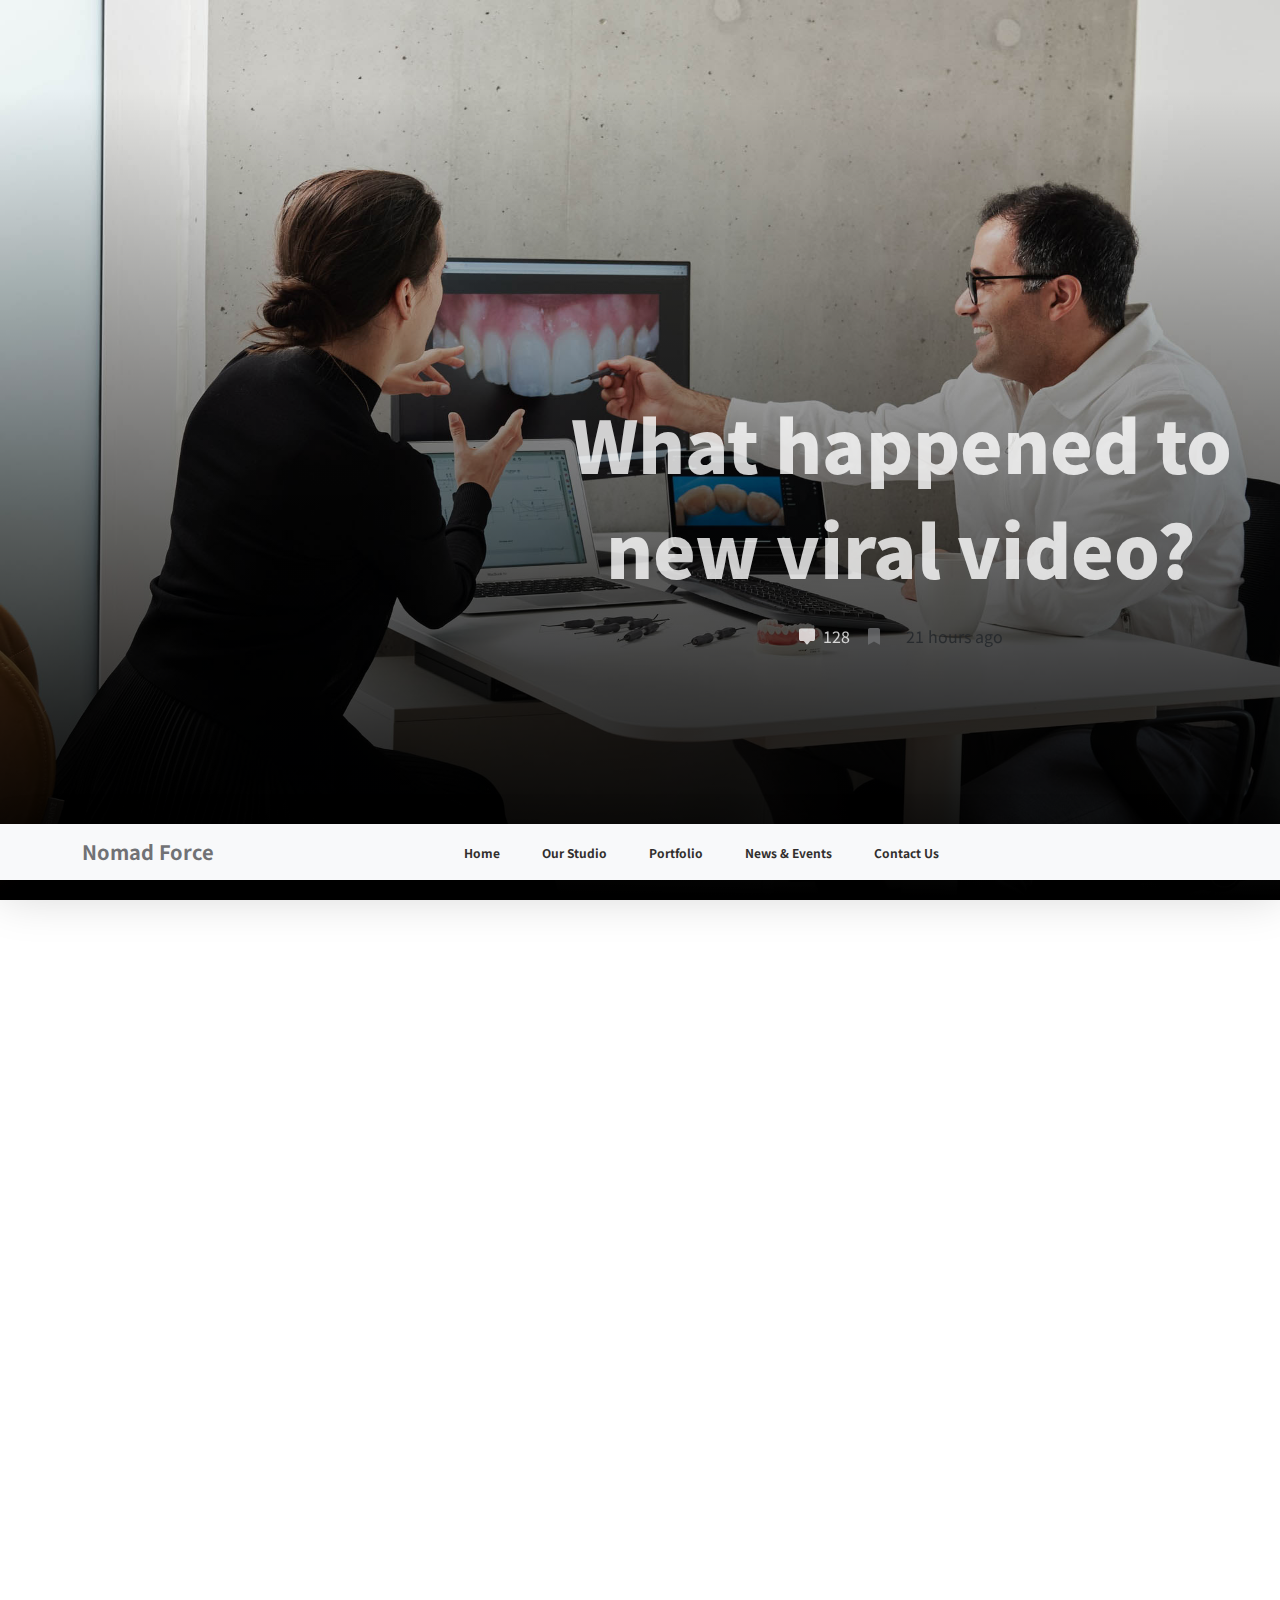
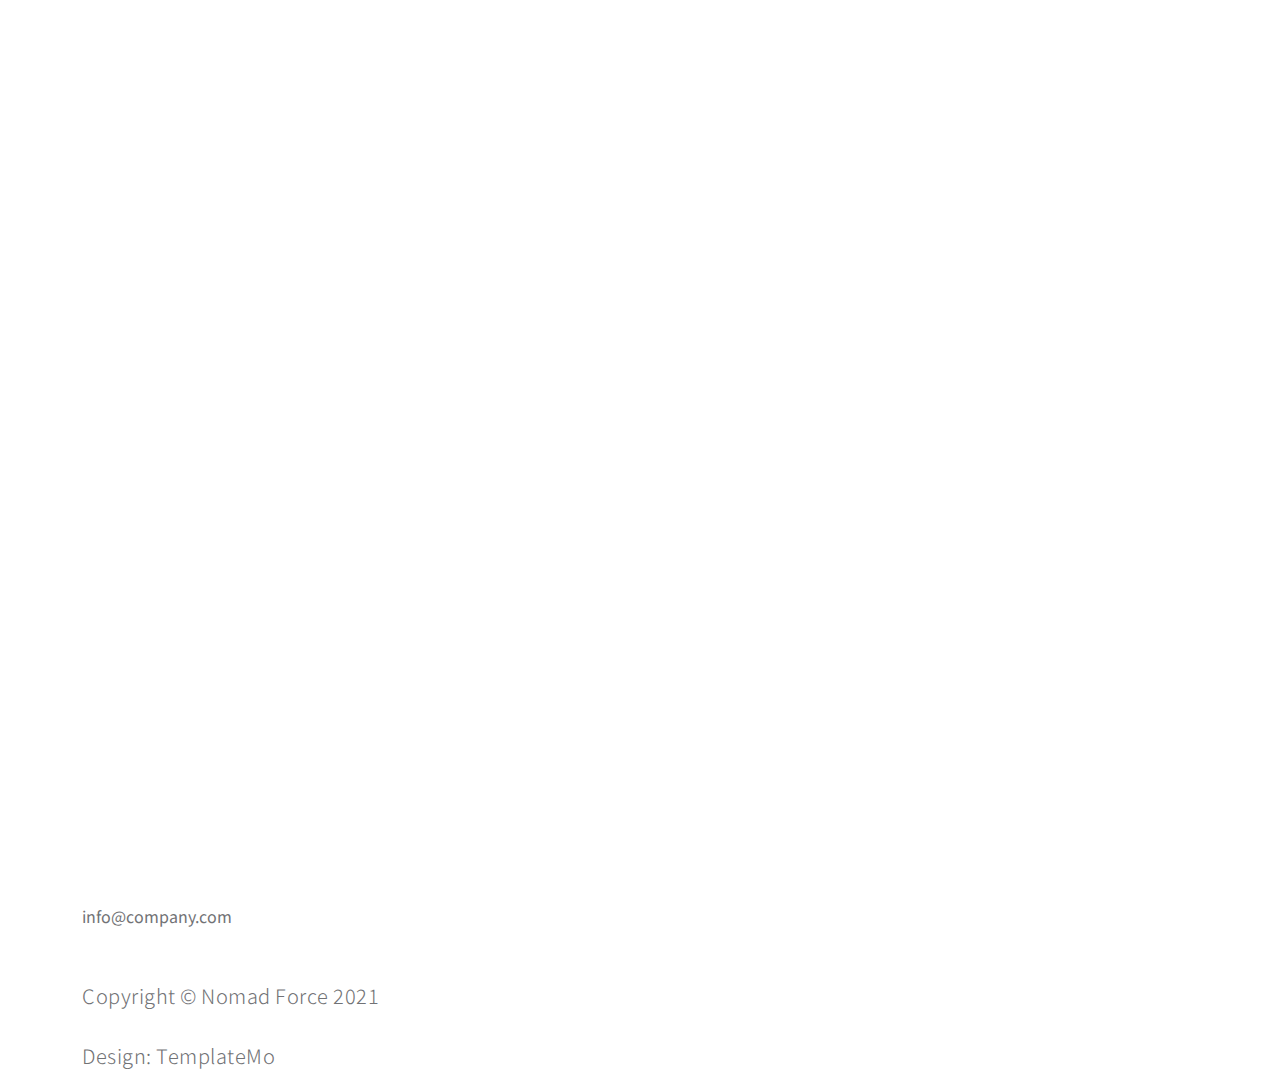
<file: news-detail.html>
<!doctype html>
<html lang="en">
    <head>
        <meta charset="utf-8">
        <meta name="viewport" content="width=device-width, initial-scale=1">

        <meta name="description" content="">
        <meta name="author" content="">

        <title>Nomad Force HTML Template - News Page</title>

        <!-- CSS FILES -->
        <link rel="preconnect" href="https://fonts.googleapis.com">

        <link rel="preconnect" href="https://fonts.gstatic.com" crossorigin>

        <link href="https://fonts.googleapis.com/css2?family=Noto+Sans+JP:wght@300;400;700;900&display=swap" rel="stylesheet">
        
        <link href="css/bootstrap.min.css" rel="stylesheet">
        <link href="css/bootstrap-icons.css" rel="stylesheet">

        <link rel="stylesheet" href="css/magnific-popup.css">

        <link href="css/aos.css" rel="stylesheet">

        <link href="css/templatemo-nomad-force.css" rel="stylesheet">
<!--

TemplateMo 567 Nomad Force

https://templatemo.com/tm-567-nomad-force

-->
    </head>
    
    <body>
    
        <main>

            <section class="hero" id="hero">
                <div class="heroText">
                    <h1 class="news-detail-title text-white mt-lg-5 mb-lg-4" data-aos="zoom-in" data-aos-delay="300">
                        What happened to new viral video?
                    </h1>

                    <div class="d-flex justify-content-center align-items-center">
                        <a href="#" class="text-secondary-white-color social-share-link">
                            <i class="bi-chat-square-fill me-1"></i>
                            128
                        </a>

                        <a href="#" class="social-share-link bi-bookmark-fill ms-3 me-4"></a>
                        
                        <span>21 hours ago</span>
                    </div>
                </div>

                <div class="videoWrapper">
                    <img src="images/news/caroline-lm-uqveD8dYPUM-unsplash.jpg" class="img-fluid news-detail-image" alt="">
                </div>

                <div class="overlay"></div>
            </section>

            <nav class="navbar navbar-expand-lg bg-light shadow-lg">
                <div class="container">
                    <a class="navbar-brand" href="index.html">
                        <strong>Nomad Force</strong>
                    </a>

                    <button class="navbar-toggler" type="button" data-bs-toggle="collapse" data-bs-target="#navbarNav" aria-controls="navbarNav" aria-expanded="false" aria-label="Toggle navigation">
                        <span class="navbar-toggler-icon"></span>
                    </button>

                    <div class="collapse navbar-collapse" id="navbarNav">
                        <ul class="navbar-nav mx-auto">
                            <li class="nav-item active">
                                <a class="nav-link" href="index.html#hero">Home</a>
                            </li>

                            <li class="nav-item">
                                <a class="nav-link" href="index.html#about">Our Studio</a>
                            </li>

                            <li class="nav-item">
                                <a class="nav-link" href="index.html#portfolio">Portfolio</a>
                            </li>

                            <li class="nav-item">
                                <a class="nav-link" href="index.html#news">News & Events</a>
                            </li>

                            <li class="nav-item">
                                <a class="nav-link" href="index.html#contact">Contact Us</a>
                            </li>
                        </ul>
                    </div>
                </div>
            </nav>

            <section class="news-detail section-padding">
                <div class="container">
                    <div class="row">
                        <div class="col-lg-8 col-10 mx-auto">
                            <h2 class="mb-3" data-aos="fade-up">What happened to new viral video?</h2>

                            <p class="me-4" data-aos="fade-up">Lorem ipsum dolor sit amet, consectetur adipiscing elit, sed do eiusmod tempor incididunt ut labore et dolore magna aliqua. Quis ipsum suspendisse ultrices gravida. Risus commodo viverra maecenas accumsan.</p>

                            <p data-aos="fade-up">Nullam id lorem commodo, pharetra sapien ut, accumsan ligula. Sed sit amet sem pulvinar, imperdiet eros quis, vestibulum felis. Pellentesque posuere scelerisque sodales.</p>

                            <div class="clearfix my-4 mt-lg-0 mt-5">
                                <div class="col-md-6 float-md-end mb-3 ms-md-3" data-aos="fade-up">
                                    <figure class="figure">
                                        <img src="images/news/jean-philippe-delberghe-MmanXAs1sKw-unsplash.jpeg" class="img-fluid news-image" alt="">

                                        <figcaption class="figure-caption text-end">A caption for the above image.</figcaption>
                                    </figure>
                                </div>

                                  <p data-aos="fade-up">
                                    Morbi scelerisque urna in orci elementum, nec mollis ligula luctus. Proin ullamcorper pulvinar commodo. Quisque tortor nunc, ultricies efficitur ex sit amet, tempus rutrum libero. In nec faucibus tellus. 
                                  </p>

                                  <p data-aos="fade-up">
                                    Donec justo orci, pretium ultricies ante eget, bibendum semper enim. Nunc efficitur purus suscipit leo placerat, a ultricies purus gravida. Sed sollicitudin ornare porta. Mauris convallis sit amet purus sed rutrum.
                                  </p>

                                  <p data-aos="fade-up">
                                    This Bootstrap 5 layout is provided by TemplateMo website and it is free to use for any of your website. You are allowed to edit it in any way you like. However, please do not redistribute this template ZIP file for a template download purpose on any other website such as Free CSS collection websites.
                                  </p>
                            </div>

                            <div class="social-share d-flex mt-5">
                                <span class="me-4" data-aos="zoom-in">Share this article:</span>

                                <a href="#" class="social-share-icon bi-facebook" data-aos="zoom-in"></a>

                                <a href="#" class="social-share-icon bi-twitter mx-3" data-aos="zoom-in"></a>

                                <a href="#" class="social-share-icon bi-envelope" data-aos="zoom-in"></a>
                            </div>
                        </div>

                    </div>
                </div>
            </section>

            <section class="related-news section-padding">
                <div class="container">
                    <div class="row">

                        <div class="col-lg-8 col-10 mx-auto text-center">
                            <span class="d-block" data-aos="zoom-in">Next article</span>

                            <h3 class="news-title" data-aos="fade-up">
                                <a href="news-detail.html" class="news-title-link">Job Opportunities - Digital Marketing</a>
                            </h3>
                        </div>

                    </div>
                </div>
            </section>

        </main>

        <footer class="site-footer">
            <div class="container">
                <div class="row">

                    <div class="col-12">
                        <h5 class="text-white">
                            <i class="bi-geo-alt-fill me-2"></i>
                            State of Rio de Janeiro, Brazil
                        </h5>

                        <a href="mailto:info@company.com" class="custom-link mt-3 mb-5">
                            info@company.com
                        </a>
                    </div>

                    <div class="col-6">
                        <p class="copyright-text mb-0">Copyright © Nomad Force 2021 
                        
                        <br><br>Design: <a href="https://templatemo.com/page/1" target="_parent">TemplateMo</a></p>
                    
                    </div>

                    <div class="col-lg-3 col-5 ms-auto">
                        <ul class="social-icon">
                            <li><a href="#" class="social-icon-link bi-facebook"></a></li>

                            <li><a href="#" class="social-icon-link bi-twitter"></a></li>

                            <li><a href="#" class="social-icon-link bi-whatsapp"></a></li>

                            <li><a href="#" class="social-icon-link bi-instagram"></a></li>

                            <li><a href="#" class="social-icon-link bi-youtube"></a></li>
                        </ul>
                    </div>

                </div>
            </section>
        </footer>

        <!-- JAVASCRIPT FILES -->
        <script src="js/jquery.min.js"></script>
        <script src="js/bootstrap.bundle.min.js"></script>
        <script src="js/jquery.sticky.js"></script>
        <script src="js/aos.js"></script>
        <script src="js/jquery.magnific-popup.min.js"></script>
        <script src="js/magnific-popup-options.js"></script>
        <script src="js/scrollspy.min.js"></script>
        <script src="js/custom.js"></script>

    </body>
</html>
</file>
<file: css/templatemo-nomad-force.css>
/*

TemplateMo 567 Nomad Force

https://templatemo.com/tm-567-nomad-force

*/

/*---------------------------------------
  CUSTOM PROPERTIES ( VARIABLES )             
-----------------------------------------*/
:root {
  --white-color: #FFFFFF;
  --primary-color: #ff9307;
  --section-bg-color: #f9f9f9;
  --dark-color: #000000;
  --grey-color: #fcfeff;
  --text-secondary-white-color: rgba(255, 255, 255, 0.98);
  --title-color: #565758;
  --p-color: #717275;

  --body-font-family: 'Noto Sans JP', sans-serif;

  --h1-font-size: 72px;
  --h2-font-size: 42px;
  --h3-font-size: 36px;
  --h4-font-size: 32px;
  --h5-font-size: 24px;
  --h6-font-size: 22px;
  --p-font-size: 20px;
  --copyright-text-font-size: 14px;
  --custom-link-font-size: 12px;

  --font-weight-light: 300;
  --font-weight-normal: 400;
  --font-weight-bold: 700;
  --font-weight-black: 900;
}

body,
html {
  height: 100%;
}

body {
  background: var(--white-color);
  font-family: var(--body-font-family);
  position: relative;
}

/*---------------------------------------
  TYPOGRAPHY               
-----------------------------------------*/

h2,
h3,
h4,
h5,
h6 {
  color: var(--dark-color);
  line-height: inherit;
}

h1,
h2,
h3,
h4,
h5,
h6 {
  font-weight: var(--font-weight-bold);
}

h1,
h2 {
  font-weight: var(--font-weight-black);
}

h1 {
  font-size: var(--h1-font-size);
  line-height: normal;
}

h2 {
  font-size: var(--h2-font-size);
}

h3 {
  font-size: var(--h3-font-size);
}

h4 {
  font-size: var(--h4-font-size);
}

h5 {
  font-size: var(--h5-font-size);
}

h6 {
  font-size: var(--h6-font-size);
}

p {
  color: var(--p-color);
  font-size: var(--p-font-size);
  font-weight: var(--font-weight-light);
  letter-spacing: 0.5px;
}

.text-secondary-white-color {
  color: var(--text-secondary-white-color);
}

a,
button {
  touch-action: manipulation;
  transition: all 0.3s;
}

a {
  color: var(--p-color);
  text-decoration: none;
}

a:hover {
  color: var(--primary-color);
}

::selection {
  background: var(--dark-color);
  color: var(--white-color);
}

.custom-underline {
  border-bottom: 2px solid var(--white-color);
  color: var(--white-color);
  padding-bottom: 4px;
}

.videoWrapper {
  position: relative;
  padding-bottom: 56.25%;
  /* 16:9 */
  height: 0;
  z-index: -100;
}

.custom-video {
  position: absolute;
  top: 0;
  left: 0;
  width: 100%;
  height: 100%;
}

.overlay {
  background: linear-gradient(to top, #000, transparent 90%);
  position: absolute;
  top: 0;
  right: 0;
  bottom: 0;
  left: 0;
}

/*---------------------------------------
  CUSTOM LINK               
-----------------------------------------*/
.custom-links {
  max-width: 230px;
}

.custom-link {
  position: relative;
  overflow: hidden;
  z-index: 1;
  display: inline-block;
  transition: all .3s cubic-bezier(.645, .045, .355, 1);
}

.custom-link::after {
  content: "";
  width: 0;
  height: 2px;
  bottom: 0;
  position: absolute;
  left: auto;
  right: 0;
  z-index: -1;
  transition: width .6s cubic-bezier(.25, .8, .25, 1) 0s;
  background: currentColor;
}

.custom-link:hover::after {
  width: 100%;
  left: 0;
  right: auto;
}

.custom-link:hover,
.custom-link:hover::after {
  color: var(--white-color);
}

b,
strong {
  font-weight: var(--font-weight-bold);
}

/*---------------------------------------
  NAVIGATION               
-----------------------------------------*/

.navbar {
  z-index: 9;
  right: 0;
  left: 0;
}

.navbar-expand-lg .navbar-nav .nav-link {
  /* padding: 15px 0px 0px 60px; */
  color: #312e2d;
  font-size: 12px;
  /* height: 50px; */
  /* text-align: center; */
}

.navbar-nav .nav-link::after {
  flex-wrap: wrap;
  content: url('../images/V4_-_2c-removebg-preview.ico');
  display: inline-block;
  margin-left: 10px;
  color: var(--primary-color);
  opacity: 0;
  -webkit-transition: opacity 0.3s, -webkit-transform 0.3s;
  -moz-transition: opacity 0.3s, -moz-transform 0.3s;
  transition: opacity 0.3s, transform 0.3s;
  -webkit-transform: translateY(10px);
  -moz-transform: translateY(10px);
  transform: translateY(10px);
}

.navbar-nav .nav-link:hover::after {
  animation: animName 20s linear infinite;
  opacity: 0;
  -webkit-transform: translateY(0px);
  -moz-transform: translateY(0px);
  transform: translateY(0px);
}

.navbar-nav .nav-link {
  color: var(--p-color);
  font-size: 18px;
  font-weight: var(--font-weight-bold);
  position: relative;
}

@keyframes animName {
  0% {
    transform: rotate(0deg);
  }

  100% {
    transform: rotate(360deg);
  }
}

.navbar-nav .nav-link:hover::after,
.navbar-nav .nav-item.active .nav-link::after {
  color: var(--primary-color);
  opacity: 1;
  -webkit-transform: translateY(0px);
  -moz-transform: translateY(0px);
  transform: translateY(0px);
}

.navbar-nav .nav-item.active .nav-link,
.nav-link:focus,
.nav-link:hover {
  color: var(--dark-color);
}

.nav-link:focus {
  color: var(--p-color);
}

.navbar-toggler {
  border: 0;
  padding: 0;
  cursor: pointer;
  margin: 0;
  width: 30px;
  height: 35px;
  outline: none;
}

.navbar-toggler:focus {
  outline: none;
  box-shadow: none;
}

.navbar-toggler[aria-expanded="true"] .navbar-toggler-icon {
  background: transparent;
}

.navbar-toggler[aria-expanded="true"] .navbar-toggler-icon:before,
.navbar-toggler[aria-expanded="true"] .navbar-toggler-icon:after {
  transition: top 300ms 50ms ease, -webkit-transform 300ms 350ms ease;
  transition: top 300ms 50ms ease, transform 300ms 350ms ease;
  transition: top 300ms 50ms ease, transform 300ms 350ms ease, -webkit-transform 300ms 350ms ease;
  top: 0;
}

.navbar-toggler[aria-expanded="true"] .navbar-toggler-icon:before {
  transform: rotate(45deg);
}

.navbar-toggler[aria-expanded="true"] .navbar-toggler-icon:after {
  transform: rotate(-45deg);
}

.navbar-toggler .navbar-toggler-icon {
  background: var(--dark-color);
  transition: background 10ms 300ms ease;
  display: block;
  width: 30px;
  height: 2px;
  position: relative;
}

.navbar-toggler .navbar-toggler-icon:before,
.navbar-toggler .navbar-toggler-icon:after {
  transition: top 300ms 350ms ease, -webkit-transform 300ms 50ms ease;
  transition: top 300ms 350ms ease, transform 300ms 50ms ease;
  transition: top 300ms 350ms ease, transform 300ms 50ms ease, -webkit-transform 300ms 50ms ease;
  position: absolute;
  right: 0;
  left: 0;
  background: var(--dark-color);
  width: 30px;
  height: 2px;
  content: '';
}

.navbar-toggler .navbar-toggler-icon:before {
  top: -8px;
}

.navbar-toggler .navbar-toggler-icon:after {
  top: 8px;
}

.logo1 {
  max-height: 100%;
  max-width: 100%;
  width: 100%;
  height: 60px;
  object-fit: contain;
  /* Do not scale the image */
  object-position: center;
  /* Center the image within the element */
}

.logotext {
  font-family: 'Open Sans';
  font-weight: bold;
}

.booktext {
  font-size: small;
  padding-left: 35px;
  font-weight: bold;
}

.book {
  position: relative;
  border-radius: 10px;
  width: 220px;
  height: 300px;
  background-color: white;
  -webkit-box-shadow: 1px 1px 12px #000;
  box-shadow: 1px 1px 12px #000;
  -webkit-transform: preserve-3d;
  -ms-transform: preserve-3d;
  transform: preserve-3d;
  -webkit-perspective: 2000px;
  perspective: 2000px;
  display: -webkit-box;
  display: -ms-flexbox;
  display: flex;
  -webkit-box-align: center;
  -ms-flex-align: center;
  align-items: center;
  -webkit-box-pack: center;
  -ms-flex-pack: center;
  justify-content: center;
  color: #000;
  flex-direction: column;
}

.cover {
  flex-direction: column;
  top: 0;
  position: absolute;
  background-color: white;
  width: 100%;
  height: 100%;
  border-radius: 10px;
  cursor: pointer;
  -webkit-transition: all 0.5s;
  transition: all 0.5s;
  -webkit-transform-origin: 0;
  -ms-transform-origin: 0;
  transform-origin: 0;
  -webkit-box-shadow: 1px 1px 12px #000;
  box-shadow: 1px 1px 12px #000;
  display: -webkit-box;
  display: -ms-flexbox;
  display: flex;
  -webkit-box-align: center;
  -ms-flex-align: center;
  align-items: center;
  -webkit-box-pack: center;
  -ms-flex-pack: center;
  justify-content: center;
}

.book:hover .cover {
  -webkit-transition: all 0.5s;
  transition: all 0.5s;
  -webkit-transform: rotatey(-80deg);
  -ms-transform: rotatey(-80deg);
  transform: rotatey(-80deg);
}

.dnaalign {
  position: absolute;
  left: 200px;
}

.services-sec {
  padding: 7vw 0;
}

.services-sec h2 {
  font-size: 32px;
  width: 100%;
  margin-bottom: 3vw;
}

.services-row {
  display: flex;
  align-items: stretch;
  justify-content: space-between;
}

.services-row .serives-col {
  border-radius: 16px;
  padding: 40px;
  width: 24%;
  text-align: center;
  position: relative;
  margin: auto;
}

.services-row .serives-col {
  background: #FCEECE;
}

.services-row .serives-col.serives-col1 {
  background: #C6E3E1;
}

.services-row .serives-col.serives-col2 {
  background: #CCE1EB;
}

.services-row .serives-col.serives-col3 {
  background: #FCE3C7;
}

.services-row .serives-col .abt-cta {
  position: absolute;
  bottom: 40px;
  left: 50%;
  transform: translateX(-50%);
  font-size: 16px;
  font-weight: 500;
}

.services-content {
  margin: 2vw 0 5vw;
}

.services-content p {
  margin-bottom: 5px;
  font-size: small;
  font-weight: 600;
}

.services-content .services-first {
  margin-bottom: 15px;
  font-size: medium;
}

.services-row .slick-slide div {
  height: 98%;
}

.services-row .slick-slide {
  height: 100%;
  margin: 10px;
  width: 24% !important;
}

.services-row .slick-track {
  display: flex;
  align-items: stretch;
  height: 100%;
  justify-content: space-between;
}

@media(max-width: 767.98px) {
  .dnaalign{
    display: none;
  }
  .services-row {
    flex-wrap: wrap;
  }

  .services-sec h2 {
    width: 100%;
    font-size: 25px;
    margin-bottom: 30px;
  }

  .tech-partners .slick-arrow::before,
  .services-row .slick-arrow::before {
    content: "";
  }

  .services-row .slick-arrow {
    margin-right: -10px;
    margin-top: 0;
  }

  .services-content {
    margin-top: 30px;
  }

  .services-row .serives-col .abt-cta {
    bottom: 20px;
  }

  .highlights-title-wrapper h2 {
    width: 100%;
    font-size: 30px;
  }

  .highlights-sec {
    padding: 40px 10px;
    background-image: none !important;
    color: #000;
  }

  .highlights-sec::after {
    display: none;
  }

  .highlights-content-wrapper .abt-cta:after {
    background: #000;
  }

  .highlights-content-wrapper .abt-cta {
    color: #000;
    margin: 0;
  }

  .highlights-sec img.mobile {
    border-radius: 10px;
  }

  .highlights-content-wrapper p {
    width: 100%;
    font-size: 16px;
    margin-bottom: 15px;
  }

  .highlights-img-wrapper {
    margin: 15px 0;
  }

  .serives-col img.icon_img {
    width: 100%;
  }

  .services-content {
    height: auto;
  }
}

@media(max-width: 1200px) and (min-width: 768px) {
  .home_banner_sec .service_banner_text .head_level_1 {
    font-size: 25px;
    line-height: 30px;
    margin-bottom: 10px;
  }

  .service_banner_subtext {
    font-size: 15px;
  }

  .home_banner_sec .service_banner_text .abt-cta,
  .service_video_left_text a {
    font-size: 14px;
  }

  .home-bnr-arrow {
    left: auto;
    right: 0;
    bottom: 10%;
  }


  .service_video_text_wraper .off-heading,
  .awards-wrapper h3 {
    font-size: 15px;
    line-height: 22px;
  }

  #vid_sec h2,
  .services-sec h2,
  .inspired-title-wrapper h2 {
    font-size: 35px;
    line-height: 40px;
  }

  .join_banner_text h2,
  #tiger-stack h2 {
    font-size: 25px;
    line-height: 30px;
    height: auto;
  }

  .join_banner_text h3 {
    font-size: 20px;
  }

  .vid_left p,
  .services-content p,
  #tiger-stack p,
  .inspired-right p,
  .scroll-text p {
    font-size: 14px;
  }

  .vid-btns .buttonfx {
    margin-bottom: 15px;
  }

  .services-row .serives-col {
    padding: 10px;
  }

  .inspired-inner {
    padding: 25px;
  }

  .services-row .serives-col .abt-cta {
    bottom: 10px;
    font-size: 13px;
  }

  .pre-foot-heading {
    width: 100%;
  }

  .pre-foot-content p {
    margin-bottom: 5px;
  }

  .services-content p {
    line-height: 20px;
  }

  .join_us-bnr-arrow {
    bottom: 15%;
  }

  .vid_left {
    padding: 0;
    padding-top: 20px
  }

  #vid_sec {
    padding-bottom: 30px;
  }

  .row.pre-footer-bg {
    height: 225px;
  }
}

@media(max-width: 1024px) and (min-width: 768px) {

  #vid_sec .container,
  .service_video_sec.container {
    width: 94% !important;
  }

  .service_video_sec {
    max-width: 100%;
  }

  #vid_sec h2 {
    font-size: 28px;
    line-height: 30px;
  }

  .vid_left .vid-btns {
    display: flex;
  }

  .vid-btns .buttonfx {
    font-size: 13px;
  }

  .buttonfx img {
    width: 8px;
  }

  .service_video_text_wraper .off-heading {
    margin-bottom: 5px;
  }

  .video_para p {
    line-height: 18px;
  }

  .vid_left p {
    font-size: 12px;
  }

  #vid_sec {
    padding-bottom: 0;
  }

  .vid_left .vid-btns {
    padding-bottom: 10px;
  }

  .vid_right {
    max-width: 59%;
  }

  .services-content {
    height: 150px;
  }

}

@media(max-width: 1024px) and (min-width: 992px) {
  .vid_left .vid-btns {
    padding-bottom: 15px;
  }

  #vid_sec {
    padding-bottom: 0;
  }

  .services-content {
    height: 125px;
  }
}

@media(max-width: 1200px) and (min-width: 1025px) {
  .service_video_text_wraper .off-heading {
    font-size: 25px;
    line-height: 30px;
  }

  .home_banner_sec .service_banner_text .head_level_1 {
    font-size: 30px;
    line-height: 35px;
    margin-bottom: 10px;
  }

  #vid_sec .container,
  .service_video_sec.container {
    width: 94% !important;
  }

  .service_video_sec {
    max-width: 100%;
  }

  #vid_sec {
    padding-bottom: 15px;
  }
}

@media(max-width: 1300px) and (min-width: 1201px) {
  .services-content {
    height: 150px;
  }
}

@media (max-width: 767px) {
  .service_banner_text {
    position: absolute;
    bottom: 0px;
    left: 8%;
    top: 47%;
    width: 90%;
  }

  .head_level_1 {
    font-size: 25px;
    line-height: initial;
  }

  .service_banner_text .para_level_1 {
    font-size: 16px;
    line-height: initial;
    width: 80%;
  }

  .service_video_text_wrap,
  .service_video_wrap_2 {
    width: 90%;
    position: relative;
    margin: auto;
  }

  .off-heading {
    font-size: 25px;
  }

  .video_para {
    font-size: 16px;
    color: #312E2D;
    line-height: 30px;
  }

  section#cloud-partners {
    margin-top: 10%;
  }

  .cloud-partners-wrap .head_level_1 {
    padding-bottom: 5%;
    padding-left: 15px;
  }

  .cp-content {
    width: 90%;
    padding-left: 15px;
  }

  .partner_banner_text {
    padding: 15% 8% 10%;
  }

  .breadcrum-2 {
    position: absolute;
    top: 5%;
    left: 10%;
  }

  .partner_banner_text .head_level_1 {
    font-size: 30px;
  }

  .engineer-section2-banr {
    height: 100px;
    margin-bottom: 20px;
  }

  .engineer-banner-title {
    line-height: initial;
    padding-bottom: 5%;
    font-size: 25px;
    width: 90%;
  }

  .engineer-banner-content {
    width: 90%;
    padding-left: 0;
  }

  .why_eng_cont_wrap .btm-title {
    font-size: 20px;
  }

  .why_eng_wrap {
    padding: 5% 0;
    border-top: 2px solid;
    margin-bottom: 0px;
  }

  .indus_sec4_text {
    width: 90%;
  }

  .indus-test-content p {
    height: auto;
  }

  .single-cap-wrap {
    margin-right: 5%;
  }

  #our-capabilities .cap-wrap .slide-arrow.next-arrow {
    top: -50px !important;
    right: 0 !important;
  }

  .tiger_content_wrap {
    padding: 5% 10%;
    background-color: #F7F3EF;
    border-radius: 15px;
    margin-bottom: 20px;
  }

  .page-id-1588 .single-slide-wrap,
  .page-id-1588 .image-hover-text-bubble {
    background-color: #FCEECE !important;
  }

  .page-id-808 .single-slide-wrap,
  .page-id-808 .image-hover-text-bubble {
    background-color: #CCE1EB !important;
  }

  .page-id-874 .single-slide-wrap,
  .page-id-874 .image-hover-text-bubble {
    background-color: #FCE3C7 !important;
  }

  .font-wg-bold {
    text-decoration: underline;
  }

  .services-row .serives-col {
    margin-bottom: 25px !important;
  }

  .awards-wrapper img {
    width: auto !important;
  }
}

  .mobile {
    display: none;
  }

  .highlights-sec {
    padding: 15vw 0;
    background: #F4F4F4;
    background-size: cover;
    background-position: center;
    color: #fff;
    position: relative;
  }

  .highlights-sec::after {
    content: "";
    position: absolute;
    width: 100%;
    height: 100%;
    top: 0;
    left: 0;
    /*         background: linear-gradient(268deg, #fff0, #000000B3); */
  }

  .highlights-title-wrapper {
    display: flex;
    flex-wrap: wrap;
  }

  .highlights-title-wrapper p {
    color: #ffffff;
    font-size: 20px;
    font-family: 'ArticulatCF-Medium';
    margin: 0 30px 0 0;
    width: 150px;
  }

  .highlights-title-wrapper h2 {
    font-size: 40px;
    width: 50%;
    margin-bottom: 20px;
    color: #ffffff;
  }

  .highlights-img-wrapper {
    margin: 30px 0;
  }

  .highlights-content-wrapper p {
    width: 45%;
    margin-bottom: 0;
    font-size: 20px;
    color: #ffffff;
  }

  .highlights-content-wrapper .abt-cta {
    font-size: 16px;
    color: #ffffff;
    margin-top: 20px;
  }

  .highlights-content-wrapper .abt-cta:after {
    background: #312E2D;
  }

  .highlights-content-wrapper .abt-cta:hover:after {
    background: #F7901D;
  }

  .highlights-sec .container {
    z-index: 1;
    position: relative;
  }

  a.abt-cta {
    position: relative;
    display: inline-block;
  }

  a.abt-cta:after {
    content: '';
    position: absolute;
    display: block;
    width: 100%;
    height: 1.5px;
    background: #d5d0cf;
  }

  .abt-cta:hover:after {
    background: #F7901D;
  }

  .abt-cta:hover img {
    position: absolute;
    animation: aaa 4s infinite;
    opacity: 0;
  }

  .abt-cta {
    transition: 1s;
  }

  .abt-cta img {
    position: absolute;
    transition: 1s;
    right: -20px;
    bottom: 2px;
  }

  @keyframes aaa {
    0% {
      transform: translate(0%);
    }

    50% {
      transform: translate(800%, -500%);
    }

    100% {
      transform: translate(0%);
    }
  }

  /*---------------------------------------
  HERO              
-----------------------------------------*/

  .hero {
    position: relative;
    overflow: hidden;
    flex-wrap: wrap;
  }

  .heroText {
    opacity: 80%;
    position: absolute;
    z-index: 1;
    padding-left: 10px;
    top: 45%;
    left: 50%;
    transform: translate(-50%, -50%);
    width: 55%;
    text-align: center;
  }



  @media screen and (min-width: 992px) {
    .hero {
      height: 100vh;
    }

    .custom-video,
    .news-detail-image {
      object-fit: fill;
      width: 100vw;
      height: 100vh;
    }

    .sticky-wrapper {
      position: relative;
      bottom: 76px;
    }

    .heroText {
      top: 55%;
      left: 70%;
    }
  }



  /*---------------------------------------
  ABOUT & TEAM MEMBERS               
-----------------------------------------*/
  .about-image,
  .team-image {
    width: 100%;
    height: 100%;
    max-height: 635px;
    min-height: 475px;
    object-fit: cover;
  }

  .team-thumb {
    background: var(--white-color);
    position: absolute;
    bottom: 0;
    right: 0;
    width: 65%;
    padding: 22px 32px 32px 32px;
  }

  .carousel-control-next,
  .carousel-control-prev {
    top: auto;
    bottom: 2.5rem;
  }

  .carousel-control-prev {
    right: 4rem;
    left: auto;
  }

  .carousel-control-next-icon,
  .carousel-control-prev-icon {
    background-color: var(--dark-color);
    background-size: 50% 50%;
    border-radius: 100px;
    width: 3rem;
    height: 3rem;
  }


  /*---------------------------------------
  SECTION               
-----------------------------------------*/
  .section-padding {
    padding-top: 7rem;
    padding-bottom: 7rem;
  }

  /*---------------------------------------
  CONTACT              
-----------------------------------------*/
  .contact-info {
    padding: 40px;
  }

  .contact-form .form-control {
    border-radius: 0;
    font-weight: var(--font-weight-normal);
    padding-top: 12px;
    padding-bottom: 12px;
  }

  .contact-form button[type='submit'] {
    background: var(--dark-color);
    border: none;
    border-radius: 100px;
    color: var(--white-color);
    font-weight: var(--font-weight-bold);
    text-transform: uppercase;
    padding: 16px;
    transition: all 0.6s ease-out;
  }

  .contact-form button[type='submit']:hover {
    background: var(--primary-color);
  }

  .form-label {
    color: var(--p-color);
    font-weight: var(--font-weight-bold);
  }

  .map-iframe {
    display: block;
    filter: grayscale(100);
  }

  /*---------------------------------------
  SOCIAL ICON               
-----------------------------------------*/
  .social-icon {
    margin: 0;
    padding: 0;
  }

  .social-icon li {
    list-style: none;
    display: inline-block;
    vertical-align: top;
  }

  .social-icon-link {
    color: rgba(255, 255, 255, 0.45);
    font-size: 1rem;
    display: inline-block;
    vertical-align: top;
    margin-top: 4px;
    margin-bottom: 4px;
    margin-right: 15px;
  }

  .social-icon-link:hover {
    color: var(--primary-color);
  }

  /*---------------------------------------
  RESPONSIVE STYLES               
-----------------------------------------*/
  @media screen and (min-width: 1600px) {
    .news-two-column {
      min-height: 232.5px;
    }
  }

  @media screen and (max-width: 991px) {
    h1 {
      font-size: 48px;
    }

    h2 {
      font-size: 36px;
    }

    h3 {
      font-size: 32px;
    }

    h4 {
      font-size: 28px;
    }

    h5 {
      font-size: 20px;
    }

    h6 {
      font-size: 18px;
    }

    .navbar {
      padding-top: 10px;
      padding-bottom: 10px;
    }

    .section-padding {
      padding-top: 6rem;
      padding-bottom: 6rem;
    }

    .team-thumb {
      left: 0;
      width: auto;
    }

    .news-two-column {
      height: auto !important;
      min-height: inherit;
    }

    .news .col-12 .news-two-column:first-child {
      margin-bottom: 38px;
    }
  }

  @media screen and (max-width: 767px) {
    .news-detail-title {
      font-size: 36px;
    }
  }

  @media screen and (max-width: 360px) {
    h1 {
      font-size: 32px;
    }

    .heroText p {
      font-size: 14px;
    }
  }

  @media screen and (max-width: 359px) {
    .news-detail-title {
      font-size: 22px;
    }
  }

  /*---------------------------------------
  FOOTER              
-----------------------------------------*/


  .footer {
    display: flex;
    justify-content: space-around;
    background-color: white;
    padding: 20px;
    position: relative;
  }
  
  /* Add an orange line at the start of the footer */
  .footer::before {
    content: "";
    position: absolute;
    top: 0;
    left: 0;
    width: 100%;
    height: 5px; 
    background-color: #FFA500; /* Orange color */
  }
  
  .column,
  .contact-us {
    flex: 1;
    margin-right: 20px;
  }
  
  /* Rest of your existing styles... */
  
  
  .column, .contact-us {
    flex: 1;
    margin-right: 20px;
  }
  
  .column h3, .contact-us h3 {
    font-size: 1.2em;
    margin-bottom: 10px;
  }
  
  .column ul {
    list-style-type: none;
    padding: 0;
  }
  
  .column li {
    margin-bottom: 5px;
  }
  
  .social-media a {
    margin-right: 10px;
    text-decoration: none;
  }
  
  .contact-us form {
    margin-top: 10px;
  }
  
  .copyright {
    display: flex;
    justify-content: space-between;
    background-color: white;
    color: black;
    padding: 10px;
    font-size: 0.8em;
    position: relative; /* Add this line to make the position relative */
    margin-left: 3%;
    margin-right: 3%;
  }
  
  /* Add an orange line before the copyright notice */
  .copyright::before {
    content: "";
    position: absolute;
    top: 0;
    left: 0;
    width: 100%;
    height: 2px; /* Adjust the height of the line */
    background-color: #FFA500; /* Orange color */
    
  }
  
  #emailfooter {
    width: 200px;
    padding: 5px;
    border: none;
    border-bottom: 2px solid #FFA500; /* Orange color */
    margin-bottom: 10px; /* Adjust as needed */
  }
  
  .privacy-cookie a {
    color: black;
    text-decoration: none;
  }
  
  .privacy-cookie a:hover {
    text-decoration: underline;
  }
</file>
